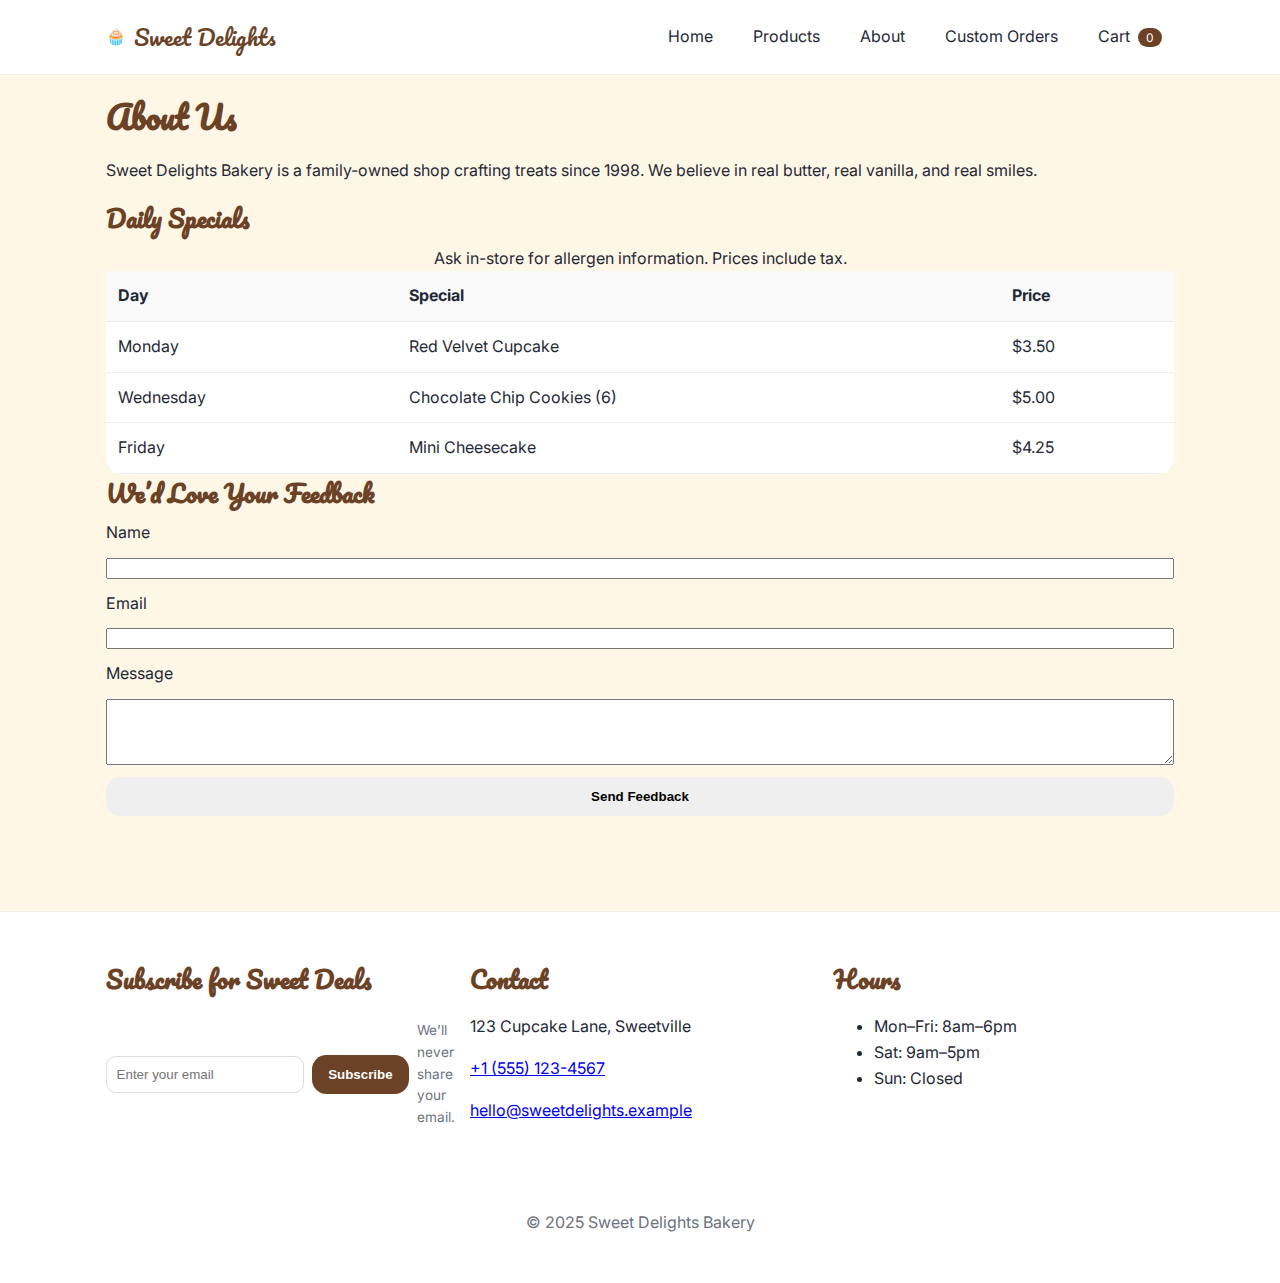
<file: about.html>
<!DOCTYPE html>
<html lang="en">
<head>
  <meta charset="utf-8" />
  <meta name="viewport" content="width=device-width, initial-scale=1" />
  <title>Sweet Delights Bakery</title>
  <meta name="description" content="Freshly baked happiness every day – cupcakes, cakes, and bread." />
  <link rel="stylesheet" href="styles.css" />
  <link rel="preconnect" href="https://fonts.googleapis.com">
  <link rel="preconnect" href="https://fonts.gstatic.com" crossorigin>
  <link href="https://fonts.googleapis.com/css2?family=Pacifico&family=Inter:wght@400;600&display=swap" rel="stylesheet">
  <script defer src="script.js"></script>

</head>
<body>
<header class="site-header">
  <div class="container header-inner">
    <a class="logo" href="index.html" aria-label="Sweet Delights Bakery Home">
      <span aria-hidden="true">🧁</span>
      <span class="logo-text">Sweet Delights</span>
    </a>

    <button id="navToggle" class="nav-toggle" aria-expanded="false" aria-controls="siteNav" aria-label="Toggle navigation">☰</button>

    <nav id="siteNav" class="site-nav" aria-label="Primary">
      <a href="index.html" class="nav-link">Home</a>
      <a href="products.html" class="nav-link">Products</a>
      <a href="about.html" class="nav-link">About</a>
      <a href="custom.html" class="nav-link">Custom Orders</a>
      <a href="cart.html" class="nav-link cart-link">Cart <span id="cartCount" class="badge" aria-label="Items in cart">0</span></a>
    </nav>
  </div>
</header>


<main class="container">
  <h1>About Us</h1>
  <p>Sweet Delights Bakery is a family-owned shop crafting treats since 1998. We believe in real butter, real vanilla, and real smiles.</p>

  <h2>Daily Specials</h2>
  <table class="table" aria-describedby="specialsHelp">
    <caption id="specialsHelp">Ask in-store for allergen information. Prices include tax.</caption>
    <thead>
      <tr>
        <th scope="col">Day</th>
        <th scope="col">Special</th>
        <th scope="col">Price</th>
      </tr>
    </thead>
    <tbody>
      <tr><td>Monday</td><td>Red Velvet Cupcake</td><td>$3.50</td></tr>
      <tr><td>Wednesday</td><td>Chocolate Chip Cookies (6)</td><td>$5.00</td></tr>
      <tr><td>Friday</td><td>Mini Cheesecake</td><td>$4.25</td></tr>
    </tbody>
  </table>

  <h2>We’d Love Your Feedback</h2>
  <form id="feedbackForm" class="stack" novalidate>
    <label for="fbName">Name</label>
    <input id="fbName" name="name" required />

    <label for="fbEmail">Email</label>
    <input id="fbEmail" type="email" name="email" required />

    <label for="fbMessage">Message</label>
    <textarea id="fbMessage" name="message" rows="4" required></textarea>

    <button type="submit">Send Feedback</button>
    <div id="feedbackMsg" class="message" role="status" aria-live="polite"></div>
  </form>
</main>

<footer class="site-footer">
  <div class="container footer-grid">
    <section aria-labelledby="subscribeTitle" class="subscribe">
      <h2 id="subscribeTitle">Subscribe for Sweet Deals</h2>
      <form id="subscribeForm" class="subscribe-form" novalidate>
        <label for="subscribeEmail" class="sr-only">Email</label>
        <input id="subscribeEmail" type="email" name="email" placeholder="Enter your email" aria-describedby="subscribeHelp" required />
        <button type="submit">Subscribe</button>
        <p id="subscribeHelp" class="help">We’ll never share your email.</p>
      </form>
      <div id="subscribeMessage" class="message" role="status" aria-live="polite"></div>
    </section>

    <section aria-labelledby="contactTitle" class="contact">
      <h2 id="contactTitle">Contact</h2>
      <p>123 Cupcake Lane, Sweetville</p>
      <p><a href="tel:+15551234567">+1 (555) 123-4567</a></p>
      <p><a href="mailto:hello@sweetdelights.example">hello@sweetdelights.example</a></p>
    </section>

    <section aria-labelledby="hoursTitle" class="hours">
      <h2 id="hoursTitle">Hours</h2>
      <ul>
        <li>Mon–Fri: 8am–6pm</li>
        <li>Sat: 9am–5pm</li>
        <li>Sun: Closed</li>
      </ul>
    </section>
  </div>
  <div class="container footnote">© 2025 Sweet Delights Bakery</div>
</footer>

</body>
</html>
</file>
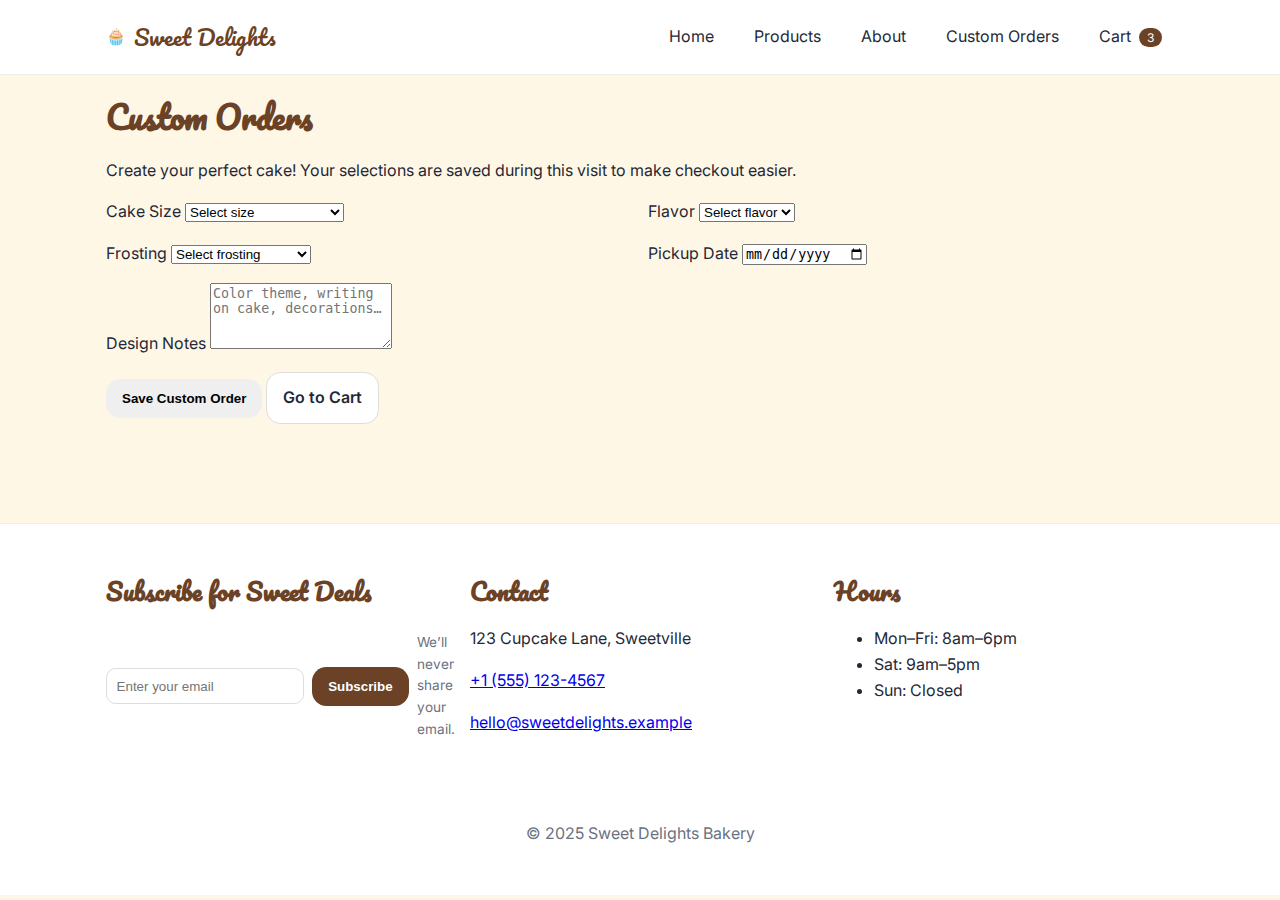
<file: custom.html>
<!DOCTYPE html>
<html lang="en">
<head>
  <meta charset="utf-8" />
  <meta name="viewport" content="width=device-width, initial-scale=1" />
  <title>Sweet Delights Bakery</title>
  <meta name="description" content="Freshly baked happiness every day – cupcakes, cakes, and bread." />
  <link rel="stylesheet" href="styles.css" />
  <link rel="preconnect" href="https://fonts.googleapis.com">
  <link rel="preconnect" href="https://fonts.gstatic.com" crossorigin>
  <link href="https://fonts.googleapis.com/css2?family=Pacifico&family=Inter:wght@400;600&display=swap" rel="stylesheet">
  <script defer src="script.js"></script>

</head>
<body>
<header class="site-header">
  <div class="container header-inner">
    <a class="logo" href="index.html" aria-label="Sweet Delights Bakery Home">
      <span aria-hidden="true">🧁</span>
      <span class="logo-text">Sweet Delights</span>
    </a>

    <button id="navToggle" class="nav-toggle" aria-expanded="false" aria-controls="siteNav" aria-label="Toggle navigation">☰</button>

    <nav id="siteNav" class="site-nav" aria-label="Primary">
      <a href="index.html" class="nav-link">Home</a>
      <a href="products.html" class="nav-link">Products</a>
      <a href="about.html" class="nav-link">About</a>
      <a href="custom.html" class="nav-link">Custom Orders</a>
      <a href="cart.html" class="nav-link cart-link">Cart <span id="cartCount" class="badge" aria-label="Items in cart">0</span></a>
    </nav>
  </div>
</header>


<main class="container">
  <h1>Custom Orders</h1>
  <p>Create your perfect cake! Your selections are saved during this visit to make checkout easier.</p>

  <form id="customOrderForm" class="grid two-col" novalidate>
    <div class="field">
      <label for="cakeSize">Cake Size</label>
      <select id="cakeSize" name="size" required>
        <option value="">Select size</option>
        <option>6-inch (serves 6–8)</option>
        <option>8-inch (serves 10–12)</option>
        <option>10-inch (serves 16–20)</option>
      </select>
    </div>

    <div class="field">
      <label for="cakeFlavor">Flavor</label>
      <select id="cakeFlavor" name="flavor" required>
        <option value="">Select flavor</option>
        <option>Vanilla</option>
        <option>Chocolate</option>
        <option>Red Velvet</option>
        <option>Lemon</option>
      </select>
    </div>

    <div class="field">
      <label for="frosting">Frosting</label>
      <select id="frosting" name="frosting" required>
        <option value="">Select frosting</option>
        <option>Buttercream</option>
        <option>Cream Cheese</option>
        <option>Chocolate Ganache</option>
      </select>
    </div>

    <div class="field">
      <label for="pickupDate">Pickup Date</label>
      <input id="pickupDate" type="date" name="pickupDate" required />
    </div>

    <div class="field full">
      <label for="notes">Design Notes</label>
      <textarea id="notes" name="notes" rows="4" placeholder="Color theme, writing on cake, decorations…" required></textarea>
    </div>

    <div class="field full">
      <button type="submit">Save Custom Order</button>
      <a class="btn-secondary" href="cart.html">Go to Cart</a>
    </div>
    <div id="customMsg" class="message" role="status" aria-live="polite"></div>
  </form>
</main>

<footer class="site-footer">
  <div class="container footer-grid">
    <section aria-labelledby="subscribeTitle" class="subscribe">
      <h2 id="subscribeTitle">Subscribe for Sweet Deals</h2>
      <form id="subscribeForm" class="subscribe-form" novalidate>
        <label for="subscribeEmail" class="sr-only">Email</label>
        <input id="subscribeEmail" type="email" name="email" placeholder="Enter your email" aria-describedby="subscribeHelp" required />
        <button type="submit">Subscribe</button>
        <p id="subscribeHelp" class="help">We’ll never share your email.</p>
      </form>
      <div id="subscribeMessage" class="message" role="status" aria-live="polite"></div>
    </section>

    <section aria-labelledby="contactTitle" class="contact">
      <h2 id="contactTitle">Contact</h2>
      <p>123 Cupcake Lane, Sweetville</p>
      <p><a href="tel:+15551234567">+1 (555) 123-4567</a></p>
      <p><a href="mailto:hello@sweetdelights.example">hello@sweetdelights.example</a></p>
    </section>

    <section aria-labelledby="hoursTitle" class="hours">
      <h2 id="hoursTitle">Hours</h2>
      <ul>
        <li>Mon–Fri: 8am–6pm</li>
        <li>Sat: 9am–5pm</li>
        <li>Sun: Closed</li>
      </ul>
    </section>
  </div>
  <div class="container footnote">© 2025 Sweet Delights Bakery</div>
</footer>

</body>
</html>
</file>
<file: styles.css>
:root{
  --pink:#f8c6d0;
  --cream:#fff7e6;
  --brown:#6b4226;
  --ink:#1f2937;
  --ring:#94a3b8;
}

*{box-sizing:border-box}
html,body{margin:0;padding:0}
body{
  font-family: Inter, system-ui, -apple-system, Segoe UI, Roboto, Arial, sans-serif;
  color:var(--ink);
  background:var(--cream);
  line-height:1.6;
}

h1,h2,h3{
  font-family: Pacifico, cursive;
  color:var(--brown);
  margin:0 0 .5rem 0;
}

.container{max-width:1100px;margin:0 auto;padding:1rem}

.site-header{
  background:#fff;
  border-bottom:1px solid #eee;
  position:sticky;top:0;z-index:50;
}
.header-inner{display:flex;align-items:center;justify-content:space-between;gap:1rem}
.logo{display:flex;align-items:center;gap:.5rem;text-decoration:none}
.logo-text{font-family:Pacifico,cursive;color:var(--brown);font-size:1.4rem}
.site-nav{display:flex;gap:1rem;align-items:center}
.nav-link{color:var(--ink);text-decoration:none;padding:.5rem .75rem;border-radius:.75rem}
.nav-link:hover,.nav-link:focus{background:var(--pink)}
.badge{background:var(--brown);color:#fff;border-radius:999px;padding:.15rem .5rem;margin-left:.25rem;font-size:.75rem}

.nav-toggle{display:none;background:transparent;border:1px solid #ddd;padding:.4rem .6rem;border-radius:.5rem}

.hero{display:grid;grid-template-columns:1.1fr .9fr;align-items:center;gap:2rem;padding:2rem 1rem}
.hero-text h1{font-size:2rem;margin-bottom:.5rem}
.hero-image{height:280px;border-radius:1.25rem;background:linear-gradient(135deg,var(--pink),#ffd7ef,#ffe1b4);border:3px dashed #fff;box-shadow:0 10px 30px rgba(0,0,0,.08)}

.btn,.btn-secondary,button,input[type="submit"]{
  display:inline-block;border:none;cursor:pointer;text-decoration:none;
  padding:.75rem 1rem;border-radius:.9rem;font-weight:600
}
.btn{background:var(--brown);color:#fff}
.btn-secondary{background:#fff;border:1px solid #ddd;color:var(--ink)}

.grid{display:grid;gap:1rem}
.products{grid-template-columns:repeat(3,minmax(0,1fr))}

.card{background:#fff;border:1px solid #eee;border-radius:1rem;padding:1rem;box-shadow:0 10px 20px rgba(0,0,0,.04)}
.card img{width:100%;height:160px;object-fit:cover;border-radius:.75rem;background:#f3f4f6}

.table{width:100%;border-collapse:collapse;background:#fff;border-radius:1rem;overflow:hidden}
.table th,.table td{padding:.75rem;border-bottom:1px solid #eee;text-align:left}
.table thead{background:#fafafa}

.stack{display:grid;gap:.75rem}
.two-col{grid-template-columns:repeat(2,minmax(0,1fr))}
.field.full{grid-column:1 / -1}

.site-footer{margin-top:3rem;padding:2rem 1rem;background:#fff;border-top:1px solid #eee}
.footer-grid{display:grid;gap:1.5rem;grid-template-columns:repeat(3,minmax(0,1fr))}
.footnote{margin-top:1rem;text-align:center;color:#6b7280}

.subscribe-form{display:flex;gap:.5rem;align-items:center}
.subscribe-form input{flex:1;padding:.6rem;border:1px solid #ddd;border-radius:.6rem;outline:none}
.subscribe-form input:focus{border-color:var(--ring);box-shadow:0 0 0 3px rgba(148,163,184,.25)}
.subscribe-form button{background:var(--brown);color:#fff}

.toolbar{display:flex;justify-content:flex-end;margin:1rem 0}
.toolbar input{padding:.6rem;border:1px solid #ddd;border-radius:.6rem;min-width:240px}

.help{font-size:.85rem;color:#6b7280}
.message{min-height:1.2em}

.sr-only{position:absolute;width:1px;height:1px;overflow:hidden;clip:rect(0 0 0 0);white-space:nowrap;border:0;padding:0;margin:-1px}

@media (max-width: 900px){
  .products{grid-template-columns:repeat(2,minmax(0,1fr))}
  .hero{grid-template-columns:1fr}
}

@media (max-width: 640px){
  .site-nav{display:none;flex-direction:column;align-items:flex-start;padding:1rem}
  .site-nav.open{display:flex;background:#fff;position:absolute;right:1rem;top:64px;border:1px solid #eee;border-radius:.75rem;box-shadow:0 20px 40px rgba(0,0,0,.08)}
  .nav-toggle{display:block}
  .products{grid-template-columns:1fr}
  .footer-grid{grid-template-columns:1fr}
}
</file>
